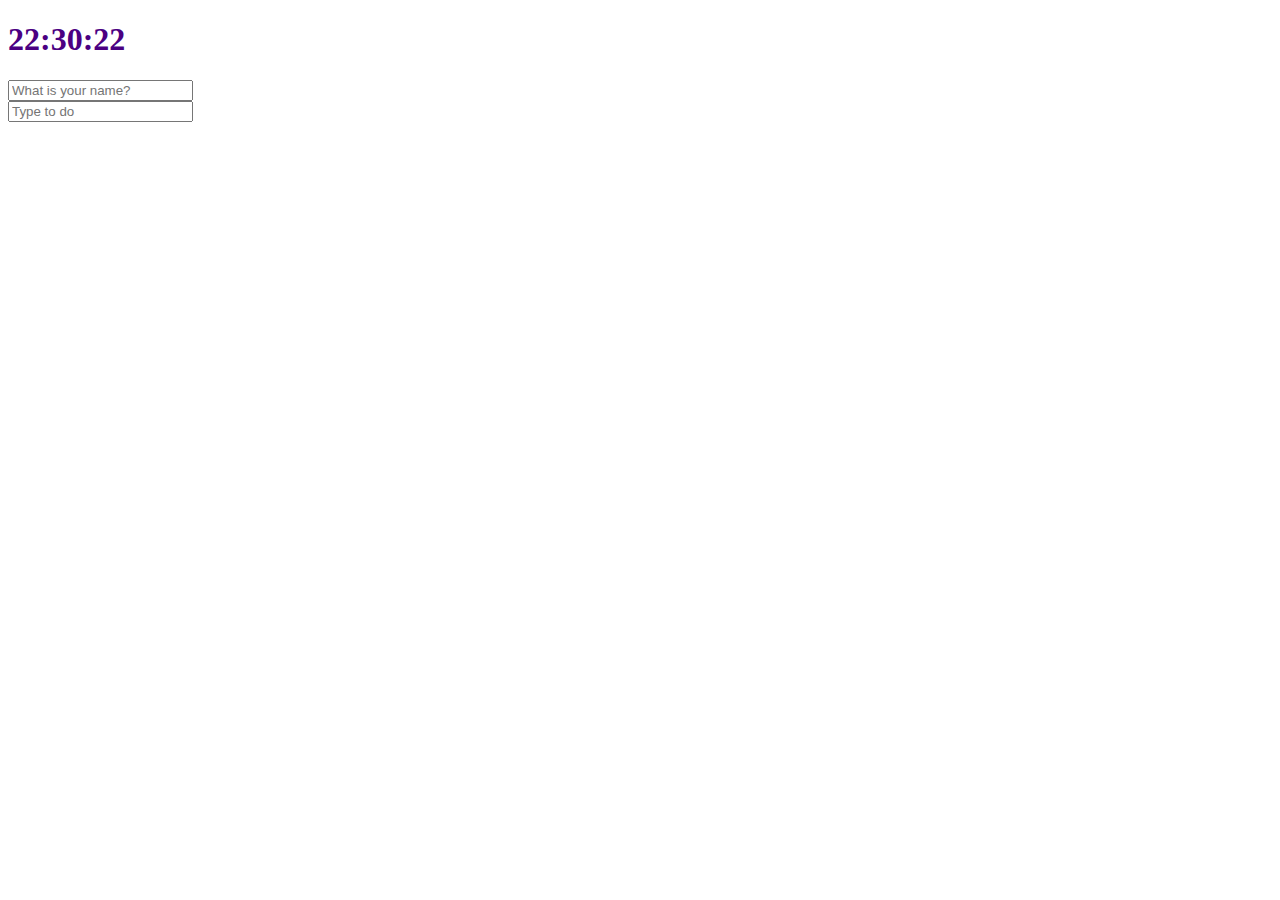
<file: Clock/index.html>
<!DOCTYPE html>
<html>
    <head>
        <title></title>
        <link rel="stylesheet" href="index.css" />
    </head>
    <body>
        <div class="js-clock clock">
            <h1>00:00</h1>
        </div>
        <form class="js-form-greeting form-greeting">
            <input type="text" placeholder="What is your name?">
        </form>
        <h1 class="js-greeting greeting">...</h1>
        <form class="js-form-todo">
            <input type="text" placeholder="Type to do">
        </form>
        <ul class="js-list-todo">
        </ul>
        <script src="clock.js"></script>
        <script src="greeting.js"></script>
        <script src="todo.js"></script>
    </body>
</html>
</file>
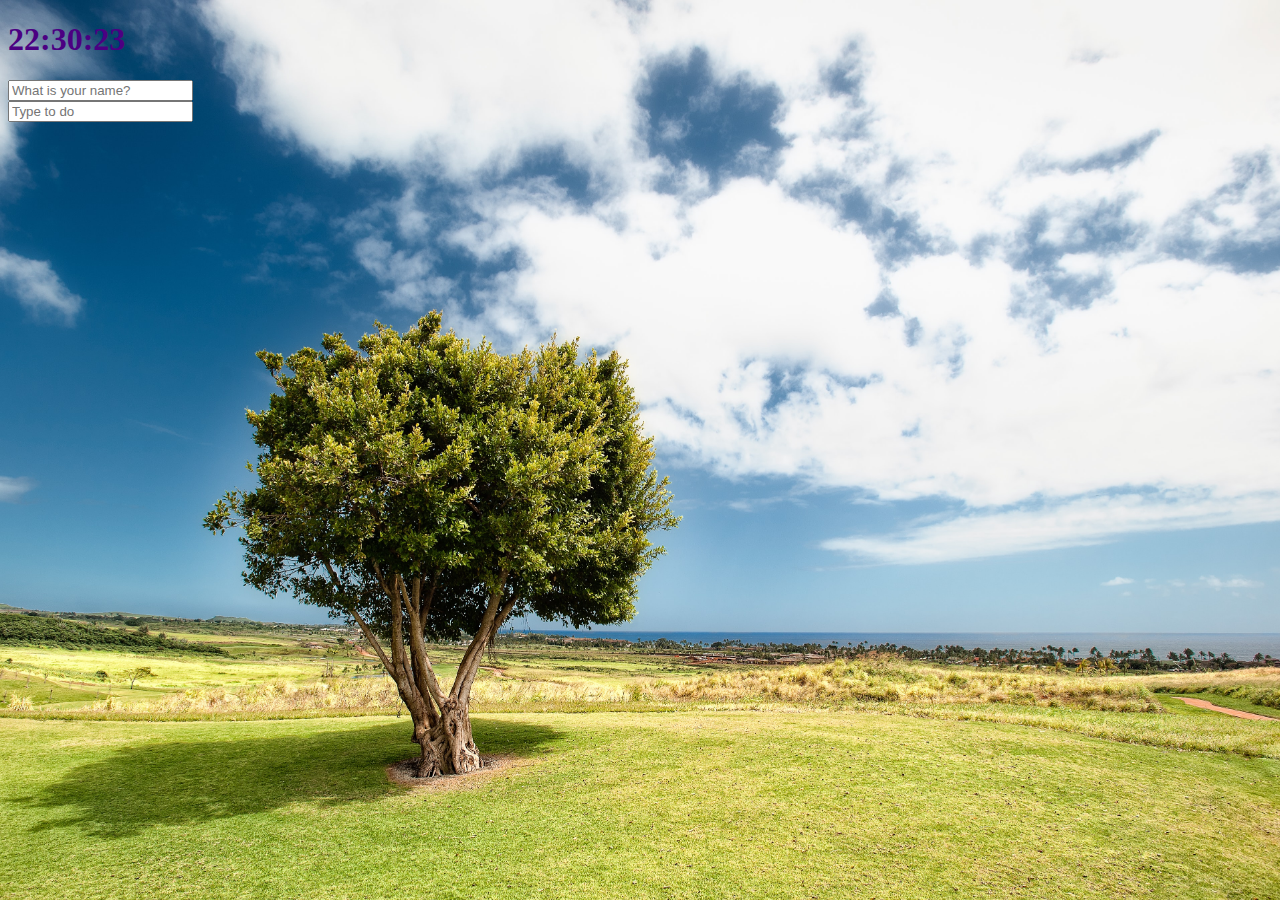
<file: ClockTodo/index.html>
<!DOCTYPE html>
<html>
    <head>
        <title></title>
        <link rel="stylesheet" href="index.css" />
    </head>
    <body>
        <div class="js-clock clock">
            <h1>00:00</h1>
        </div>
        <form class="js-form-greeting form-greeting">
            <input type="text" placeholder="What is your name?">
        </form>
        <h1 class="js-greeting greeting">...</h1>
        <form class="js-form-todo">
            <input type="text" placeholder="Type to do">
        </form>
        <ul class="js-list-todo">
        </ul>
        <div class="js-weather">
            <h4></h4>
        </div>
        <script src="clock.js"></script>
        <script src="greeting.js"></script>
        <script src="todo.js"></script>
        <script src="bg.js"></script>
        <script src="weather.js"></script>
    </body>
</html>
</file>
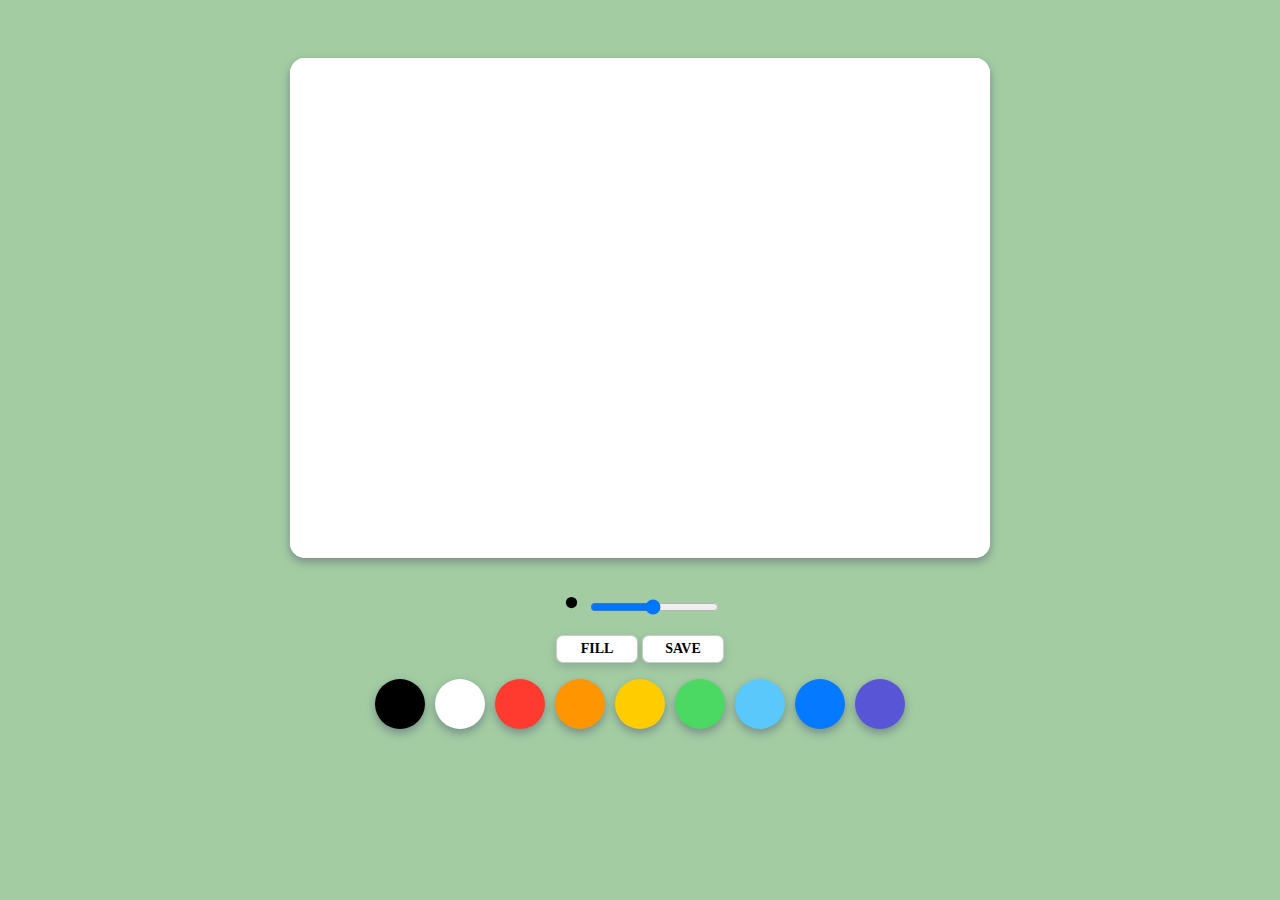
<file: Paint/index.html>
<!DOCTYPE html>
<html lang="en">
<head>
    <meta charset="UTF-8">
    <meta name="viewport" content="width=device-width, initial-scale=1.0">
    <link rel="stylesheet" href="style.css">
    <title>Paint</title>
</head>
<body>
    <canvas class="js-canvas" width="700" height="500"></canvas>
    <div class="controls">
        <div class="controls-range">
            <span class="js-current-color current-color" style="background-color: black;"></span>
            <input type="range" class="js-range" min="0.1" max="5.0" value="2.5" step="0.1">
        </div>
        <div class="controls-btns">
            <button class="js-mode">Fill</button>
            <button class="js-save">Save</button>
        </div>
        <div class="js-palette palette">
            <button class="js-palette-color palette-color" style="background-color: black;"></button>
            <button class="js-palette-color palette-color" style="background-color: white;"></button>
            <button class="js-palette-color palette-color" style="background-color: #FF3b30;"></button>
            <button class="js-palette-color palette-color" style="background-color: #FF9500;"></button>
            <button class="js-palette-color palette-color" style="background-color: #FFCC00;"></button>
            <button class="js-palette-color palette-color" style="background-color: #4CD963;"></button>
            <button class="js-palette-color palette-color" style="background-color: #5AC8FA;"></button>
            <button class="js-palette-color palette-color" style="background-color: #0579FF;"></button>
            <button class="js-palette-color palette-color" style="background-color: #5856D6;"></button>
        </div>
    </div>

    <script src="app.js"></script>
</body>

</html>
</file>
<file: Clock/index.css>
.clock {
    color: indigo;
}

.form-greeting,
.greeting {
    display: none;
}

.showing {
    display: block;
}
</file>
<file: ClockTodo/index.css>
body {
    background-color: #95a5a6;
}
.clock {
    color: indigo;
}

.form-greeting,
.greeting {
    display: none;
}

.showing {
    display: block;
}

@keyframes fadeIn {
    from {
        opacity: 0;
    }
    to {
        opacity: 1;
    }
}

.bg-img {
    position: absolute;
    top: 0;
    left: 0;
    width: 100%;
    height: 100%;
    z-index: -1;
    animation: fadeIn 0.5s linear;
}
</file>
<file: Paint/style.css>
body {
    background-color: rgb(163, 204, 163);
    display: flex;
    flex-direction: column;
    align-items: center;
    padding: 50px 0px;
}

canvas {
    background-color: white;
    /* margin-left: auto;
    margin-right: auto;
    margin-top: 3rem;
    display: block; */
    border-radius: 15px;
    box-shadow: 0 4px 10px rgba(50, 50, 93, 0.4);
}

.controls {
    margin-top: 2rem;
    display: flex;
    flex-direction: column;
    align-items: center;
}

.controls-range {
    margin-bottom: 1rem;
}

.controls .controls-btns button {
    all: unset;
    margin-bottom: 1rem;
    cursor: pointer;
    background-color: white;
    padding: 5px 0px;
    width: 80px;
    text-align: center;
    border: 1px solid rgba(0, 0, 0, 0.2);
    border-radius: 7px;
    box-shadow: 0 4px 10px rgba(50, 50, 93, 0.2);
    text-transform: uppercase;
    font-weight: bold;
    font-size: 14px;
}

.controls-btns button:active {
    transform: scale(0.98);
}

.palette {
    display: flex;
}

.palette .palette-color {
    display: flex;
    margin-left: 5px;
    margin-right: 5px;
    width: 50px;
    height: 50px;
    border-radius: 25px;
    cursor: pointer;
    box-shadow: 0 4px 10px rgba(50, 50, 93, 0.4);
    outline: none;
    border: none;
}

.palette button:active {
    transform: scale(0.95);
}

.current-color {
    height: 25px;
    width: 25px;
    background-color: black;
    border-radius: 50%;
    display: inline-block;
  }
</file>
